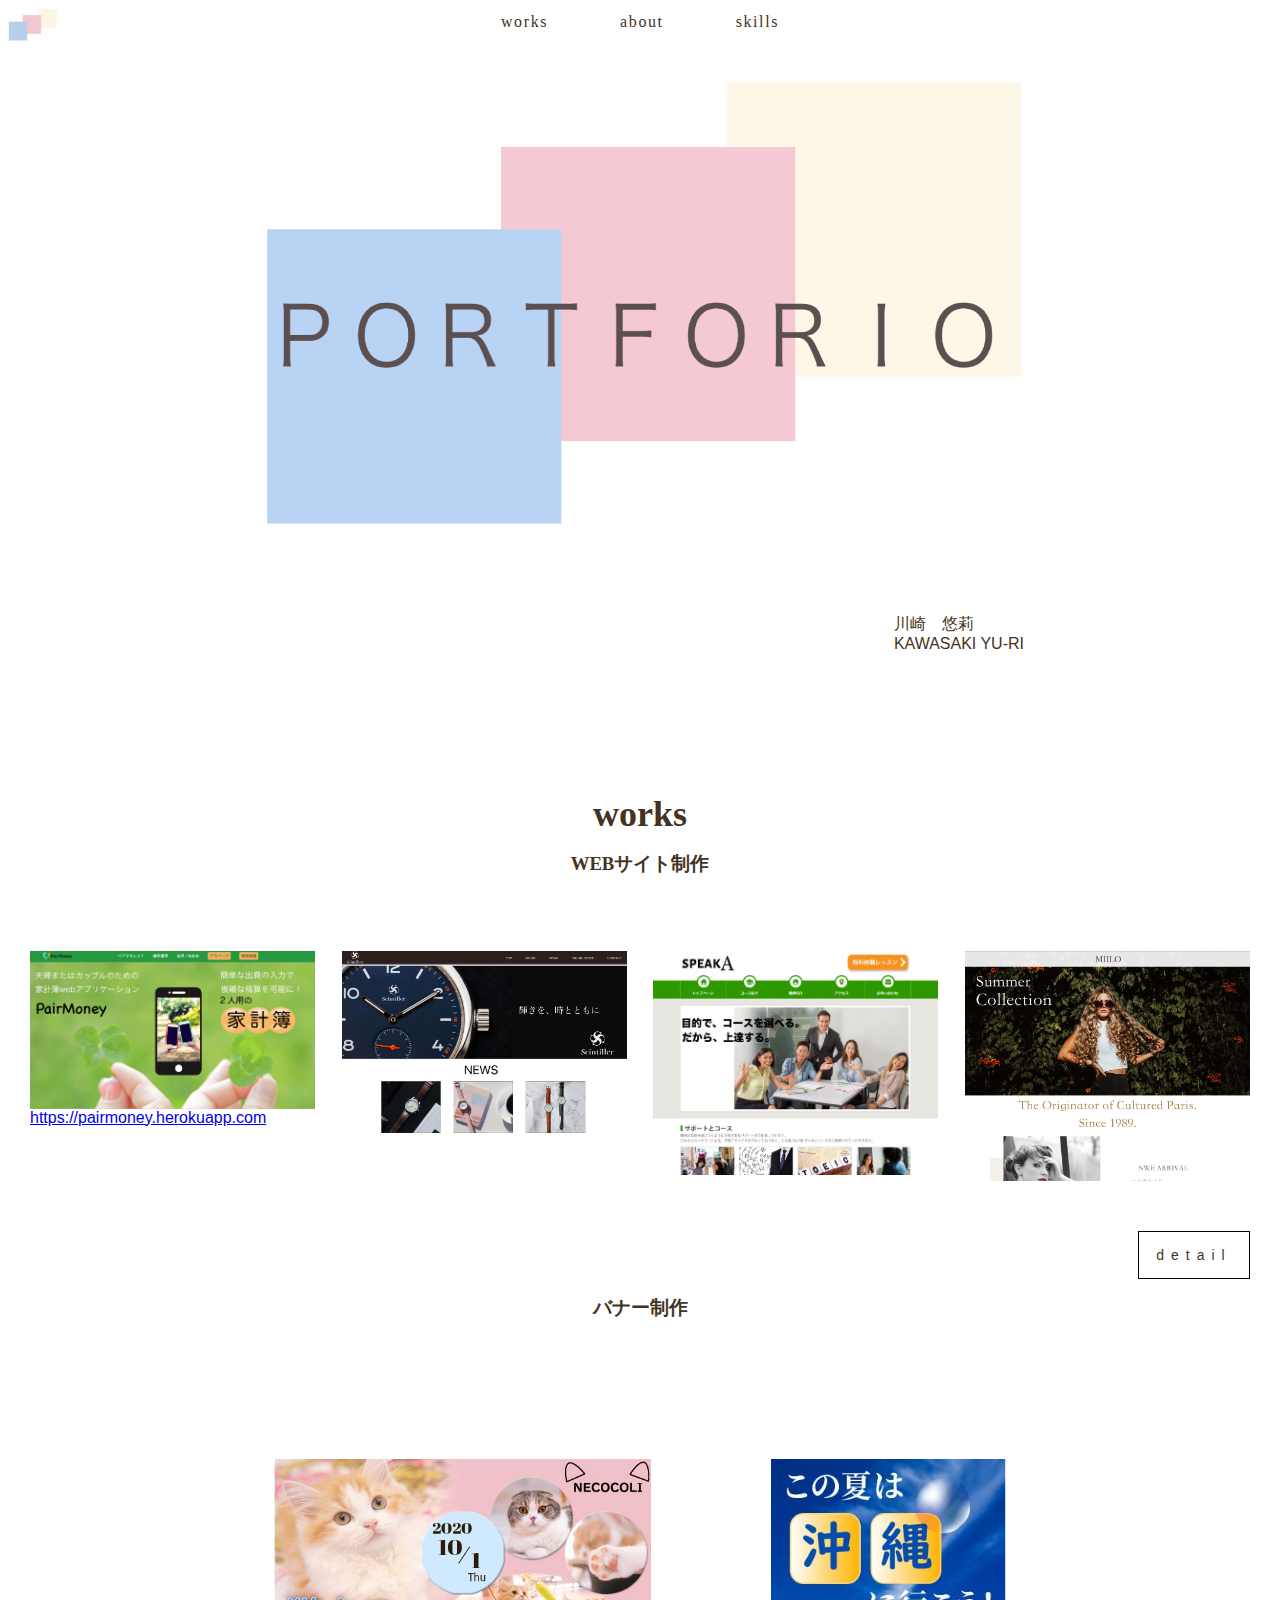
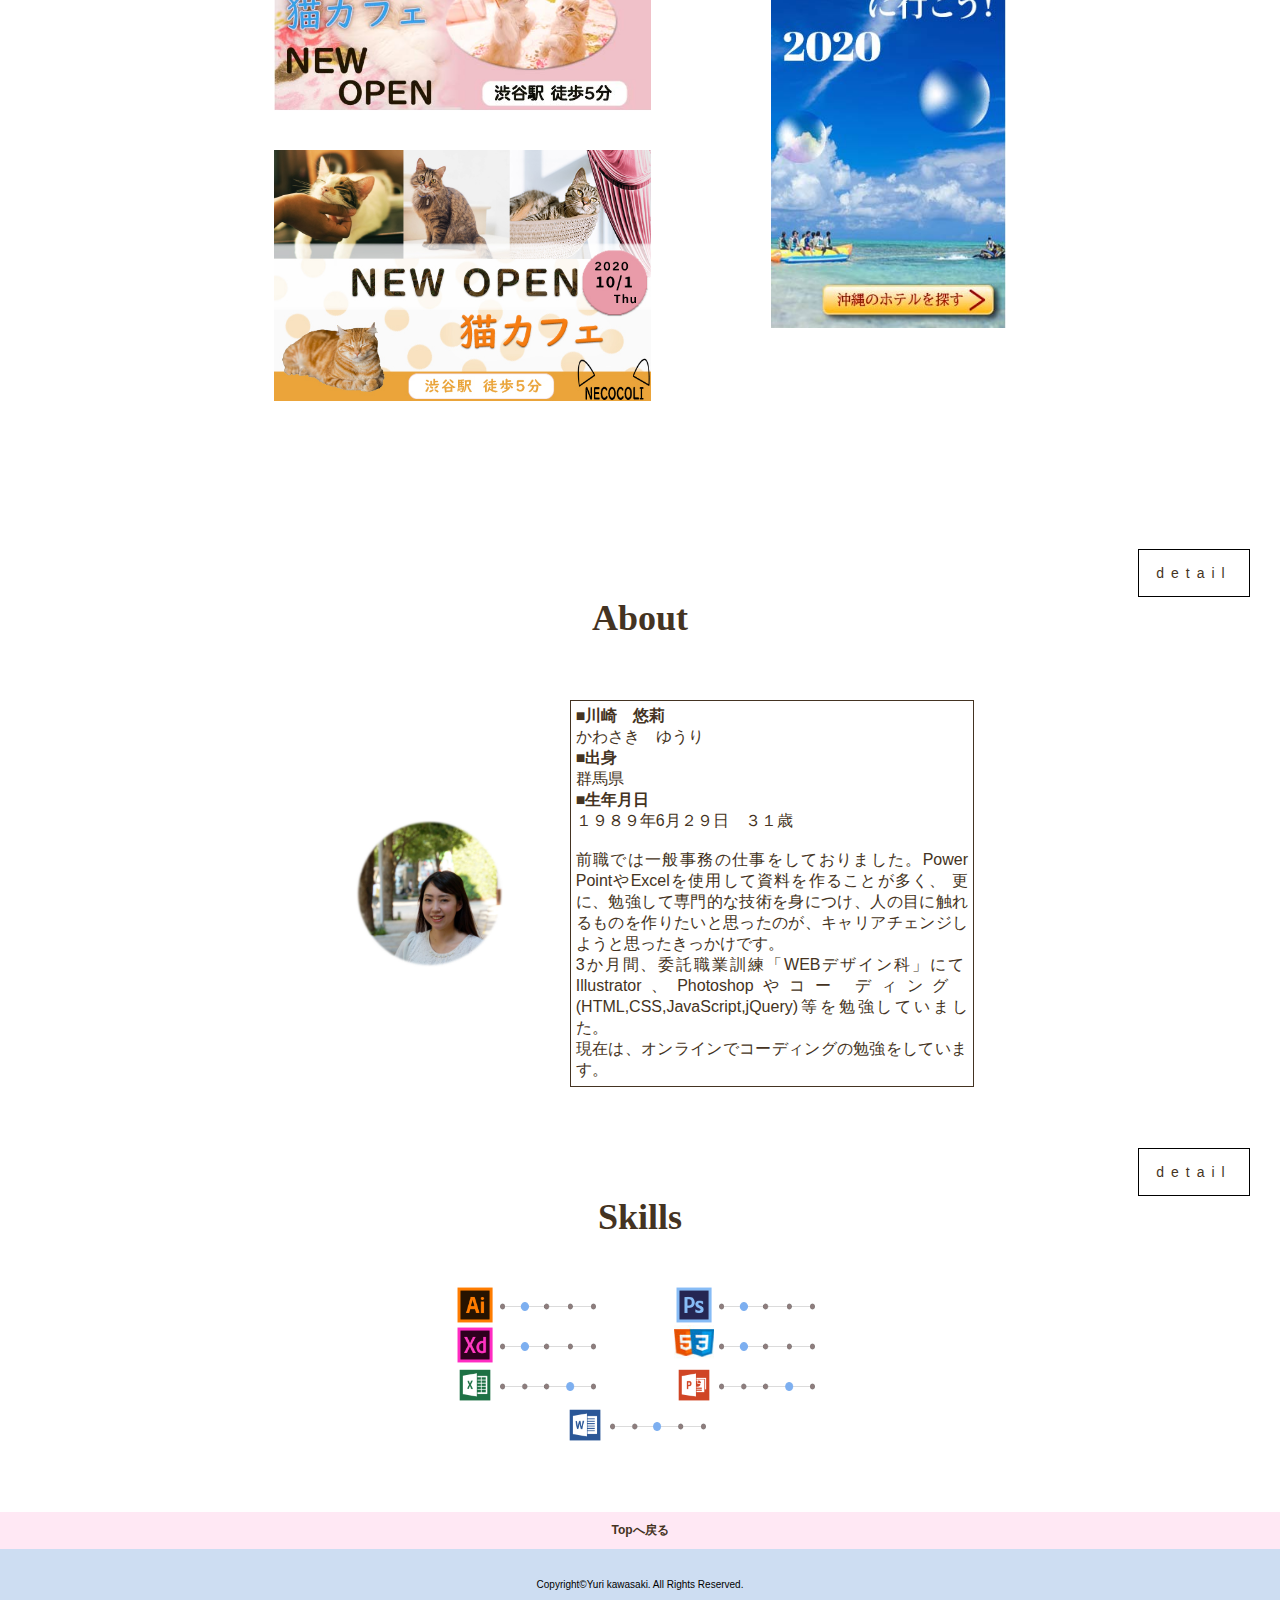
<file: index.html>
<!doctype html>
<html>
<head>
   <meta charset="utf-8">
    <title>Portfolio</title>


    <!--css-->
    <link href="css/ress.min.css" rel="stylesheet">
    <link href="css/style.css" rel="stylesheet">
    <link rel="icon" type="image/png" href="img/favicon.png">
    <script src="https://ajax.googleapis.com/ajax/libs/jquery/3.5.1/jquery.min.js"></script>
    <script src="style.js"></script>
    <meta name="viewport" content="width=device-width, initial-scale=1.0">
</head>

<body>
<!--トップページ　ここから-->
<a id="page-top" ></a>
<header id="header">
    <h1>
        <a href="index.html" ><img class="logo" src="img/top/logo.gif" alt="ホームボタン"></a>
    </h1>
    <nav>
        <ul class="main-nav">
            <li><a href="#works" class="main-nav-list">works</a></li>
            <li><a href="#about" class="main-nav-list">about</a></li>
            <li><a href="#skills" class="main-nav-list">skills</a></li>
        </ul>
     </nav>
</header>

<div class="top">
    <img src="img/toplogo.gif" alt="portfolio">
</div>
<div class="my-name">
    <p class="name">川崎　悠莉<br>kawasaki yu-ri</p>
</div>
    <!--トップページ　ここまで-->
    <!--worksここからバナー用-->
<main class="content">
    <div class="inner">
        <div class="section-heading">
            <a id="works"></a>
        </div>
        <div class="section-heading">
            <h2 class="heading-primary">works</h2>
        </div>
<!-- <h3>バナー制作</h3>-->
<!--Webサイトworksここから -->
        <div class="section-body works">
            <h3>WEBサイト制作</h3>
            <div class="works-list">

                <div class="works-item">
                    <a href="worksweb.html#web-pairmoney">
                    <img src="img/works/PairMoney.jpg" alt="家計簿サイト">
                    </a>
                    <a href="https://pairmoney.herokuapp.com">
                        https://pairmoney.herokuapp.com</a><br>
                </div>
                <div class="works-item">
                    <a href="worksweb.html#web-watches">
                        <img src="img/works/watches.jpg" alt="時計サイト">
                    </a>
                </div>
                <div class="works-item">
                    <a href="worksweb.html#web-englishschool">
                        <img src="img/works/englishschool-top.jpg" alt="英会話スクールサイト">
                    </a>
                </div>
                <div class="works-item">
                    <a href="worksweb.html#web-fashion">
                        <img src="img/works/fashintop.jpg" alt="ファッションサイト">
                    </a>
                </div>
            </div>
        </div>
        <div class="detail-button">
            <a href="worksweb.html" class="button">detail</a>
        </div>

        <!--worksここまで-->
        <a id="works-banner"></a>
        <h3>バナー制作</h3>
        <div class="banner-item">
            <div class="works-list-banner">
                <div class="works-item1-2">
                    <div class="works-item works-item1">
                        <a href="worksbanner.html#banner-cat1">
                            <img src="img/works/catbanner1.jpg" alt="ねこバナー１"></a>
                    </div>
                    <div class="works-item works-item2">
                        <a href="worksbanner.html#banner-cat2"><img src="img/works/catbanner2.jpg" alt="ねこバナー２"></a>
                    </div>
                </div>
                <div class="works-item3">
                    <div class="works-item works-item3">
                            <a href="worksbanner.html#banner-okinawa">
                                <img src="img/works/okinawabanner.jpg" alt="沖縄バナー縦">
                            </a>
                    </div>
                </div>
            </div>
        </div>
        <div class="detail-button">
            <a href="worksbanner.html" class="button">detail</a>
        </div>

        <!--aboutここから-->
        <div class="section-heading">
            <a id="about"></a>
            <h2 class="heading-primary">About</h2>
        </div>
        <div class="section-body about">
            <div class="about-item">
                <div class="about-image-wrapper">
                    <img class="about-image" src="img/profile/profile.jpg" alt="プロフィール写真">
                </div>
                <div class="about-body">
                    <div class="about-sentence">
                        <p><span>■川崎　悠莉</span><br>
                            かわさき　ゆうり<br>
                            <span>■出身</span><br>
                            群馬県<br>
                            <span>■生年月日</span><br>
                            １９８９年6月２９日　３１歳<br>
                            <span></span><br>
                            前職では一般事務の仕事をしておりました。Power PointやExcelを使用して資料を作ることが多く、
                            更に、勉強して専門的な技術を身につけ、人の目に触れるものを作りたいと思ったのが、キャリアチェンジしようと思ったきっかけです。<br>
                            3か月間、委託職業訓練「WEBデザイン科」にてIllustrator、Photoshopやコー ディング(HTML,CSS,JavaScript,jQuery)等を勉強していました。<br>
                            現在は、オンラインでコーディングの勉強をしています。
                        </p>
                    </div>
                </div>
            </div>
            <div class="detail-button">
                <a href="about.html" class="button">detail</a>
            </div>
        </div>
        <!--about　ここまで-->

        <!-- スキルここから -->
        <div class="section-heading">
            <a id="skills"></a>
            <h2 class="heading-primary">Skills</h2>
        </div>
        <div class="skills-content">
            <ol>
                <li>
                    <img class="skill-rate" src="img/skill/skill2.png" alt="イラストレータースキル">
                </li>
                <li>
                    <img class="skill-rate" src="img/skill/skill2.png" alt="フォトショップスキル">
                </li>
                <li>
                    <img class="skill-rate" src="img/skill/skill2.png" alt="XDスキル">
                </li>
                <li>
                    <img class="skill-rate" src="img/skill/skill2.png" alt="HTMLCSSスキル">
                </li>
                <li>
                    <img class="skill-rate" src="img/skill/skill4.png" alt="excelスキル">
                </li>
                <li>
                    <img class="skill-rate" src="img/skill/skill4.png" alt="powerpointスキル">
                </li>
                <li>
                    <img class="skill-rate" src="img/skill/skill3.png" alt="wordスキル">
                </li>
            </ol>
        </div>
        <!-- スキルここまで -->

    </div>
</main>
<footer>
    <a href="#page-top" class="page-top">Topへ戻る</a>
    <div class="inner">
        <p class="copyright">Copyright©Yuri kawasaki. All Rights Reserved.</p>
    </div>
</footer>
 </body>
   <!-- Global site tag (gtag.js) - Google Analytics -->
<script async src="https://www.googletagmanager.com/gtag/js?id=UA-176933932-1"></script>
<script>
  window.dataLayer = window.dataLayer || [];
  function gtag(){dataLayer.push(arguments);}
  gtag('js', new Date());

  gtag('config', 'UA-176933932-1');
</script>
</html>
</file>
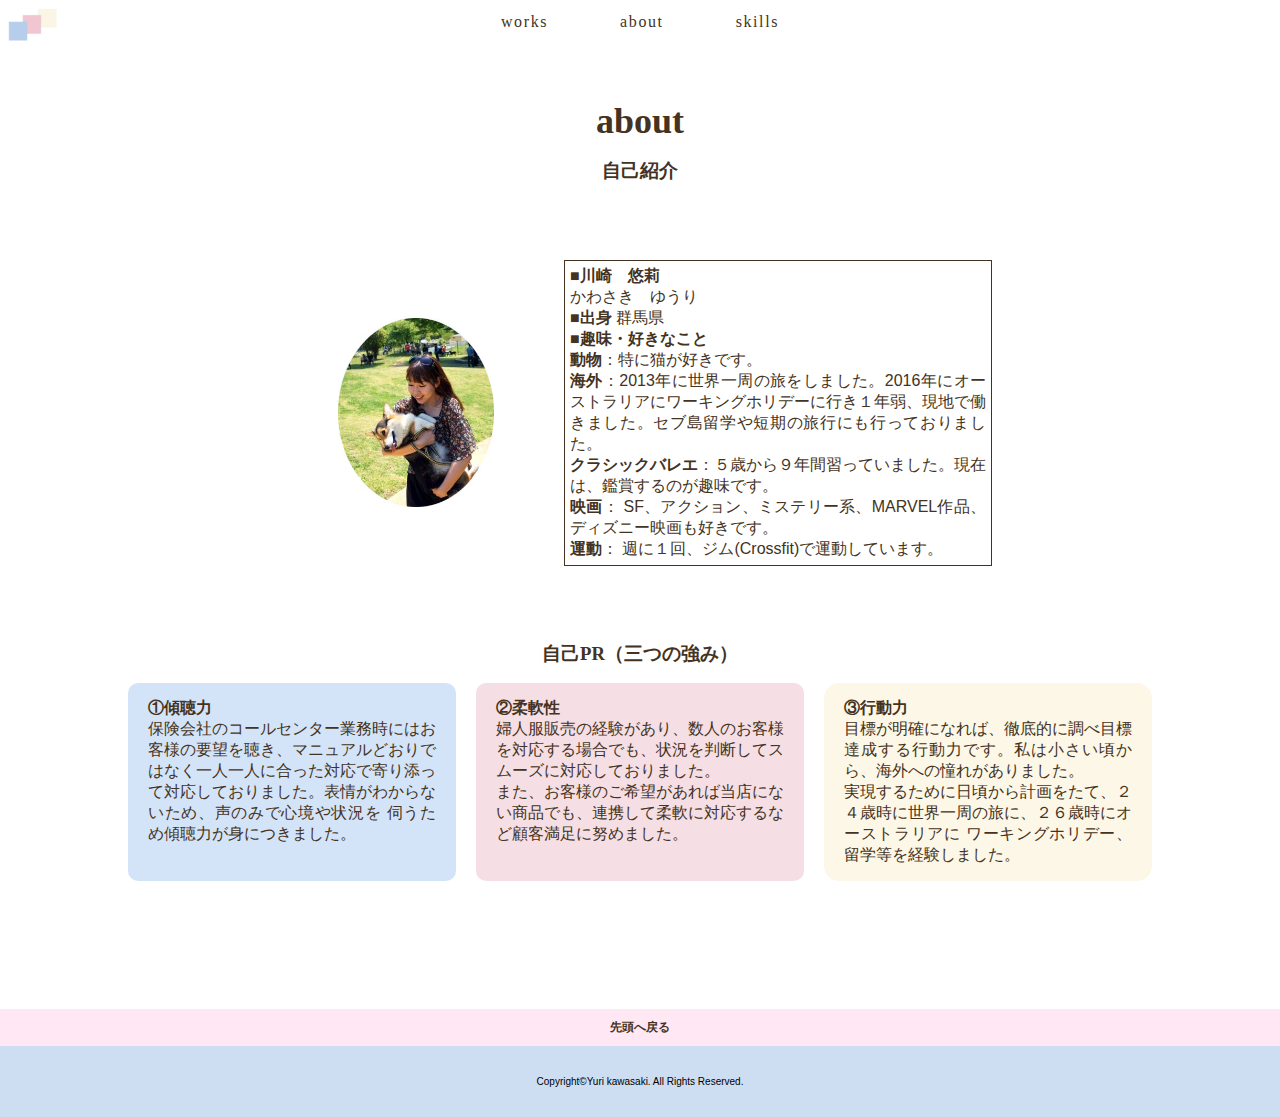
<file: about.html>
<!doctype html>
<html>
<head>
   <meta charset="utf-8">
    <title>Portfolio</title>


    <!--css-->
    <link href="css/ress.min.css" rel="stylesheet">
    <link href="css/style.css" rel="stylesheet">
    <link rel="icon" type="image/png" href="img/favicon.png">
    <script src="https://ajax.googleapis.com/ajax/libs/jquery/3.5.1/jquery.min.js"></script>
    <script src="style.js"></script>
    <meta name="viewport" content="width=device-width, initial-scale=1.0">
</head>

<body>
<!--トップページ　ここから-->
<a id="bannerpage-top" ></a>
<header id="header">

        <h1>
            <a href="index.html" ><img class="logo" src="img/top/logo.gif" alt="ホームボタン"></a>
        </h1>
        <nav>
            <ul class="main-nav">
                <li><a href="index.html#works" class="main-nav-list">works</a></li>
                <li><a href="about.html" class="main-nav-list">about</a></li>
                <li><a href="index.html#skills" class="main-nav-list">skills</a></li>
            </ul>
         </nav>

</header>
<!--トップページ　ここまで-->
<main class="content">
    <div class="section-heading">
        <h2 class="heading-primary">about</h2>
    </div>
    <h3>自己紹介</h3>
    <!-- 自己紹介 ここから-->
    <div class="section-body about">
        <div class="about-item">
            <div class="about-image-wrapper">
                <img class="about-image" src="img/profile/profile-dog.jpg" alt="プロフィール写真">
            </div>
            <div class="about-body">
                <div class="about-sentence">
                    <p>
                        <span>■川崎　悠莉</span><br>
                        かわさき　ゆうり<br>
                        <span>■出身</span>
                        群馬県<br>
                        <span>■趣味・好きなこと</span><br>
                        <span>動物</span>：特に猫が好きです。<br>
                        <span>海外</span>：2013年に世界一周の旅をしました。2016年にオーストラリアにワーキングホリデーに行き１年弱、現地で働きました。セブ島留学や短期の旅行にも行っておりました。<br>
                        <span>クラシックバレエ</span>：５歳から９年間習っていました。現在は、鑑賞するのが趣味です。<br>
                        <span>映画</span>：
                        SF、アクション、ミステリー系、MARVEL作品、ディズニー映画も好きです。<br>
                        <span>運動</span>：
                        週に１回、ジム(Crossfit)で運動しています。
                    </p>
                </div>
            </div>
        </div>
    </div>
    <!-- 自己紹介 ここまで-->
 

    <!-- about下ここから-->
    <h3>自己PR（三つの強み）</h3>

    <div class="pr">
        <div class="pr1">
            <p>
                <span>①傾聴力</span><br>
                保険会社のコールセンター業務時にはお客様の要望を聴き、マニュアルどおりではなく一人一人に合った対応で寄り添って対応しておりました。表情がわからないため、声のみで心境や状況を
                伺うため傾聴力が身につきました。
            </p>
        </div>
        <div class="pr2">
            <p>
                <span>②柔軟性</span><br>
                婦人服販売の経験があり、数人のお客様を対応する場合でも、状況を判断してスムーズに対応しておりました。<br>
                また、お客様のご希望があれば当店にない商品でも、連携して柔軟に対応するなど顧客満足に努めました。
            </p>
        </div>
        <div class="pr3">
            <p>
                <span>③行動力</span><br>
                目標が明確になれば、徹底的に調べ目標達成する行動力です。私は小さい頃から、海外への憧れがありました。<br>実現するために日頃から計画をたて、２４歳時に世界一周の旅に、２６歳時にオーストラリアに
                ワーキングホリデー、留学等を経験しました。
            </p>
        </div>
    </div>
    <!-- about下ここまで-->

</main>

<!-- フッターここから -->
<footer>
    <a href="#bannerpage-top" class="page-top">先頭へ戻る</a>
    <div class="inner">
        <p class="copyright">Copyright©Yuri kawasaki. All Rights Reserved.</p>
    </div>
</footer>
</body><!-- Global site tag (gtag.js) - Google Analytics -->
<script async src="https://www.googletagmanager.com/gtag/js?id=UA-176933932-1"></script>
<script>
  window.dataLayer = window.dataLayer || [];
  function gtag(){dataLayer.push(arguments);}
  gtag('js', new Date());

  gtag('config', 'UA-176933932-1');
</script>
</html>
</file>
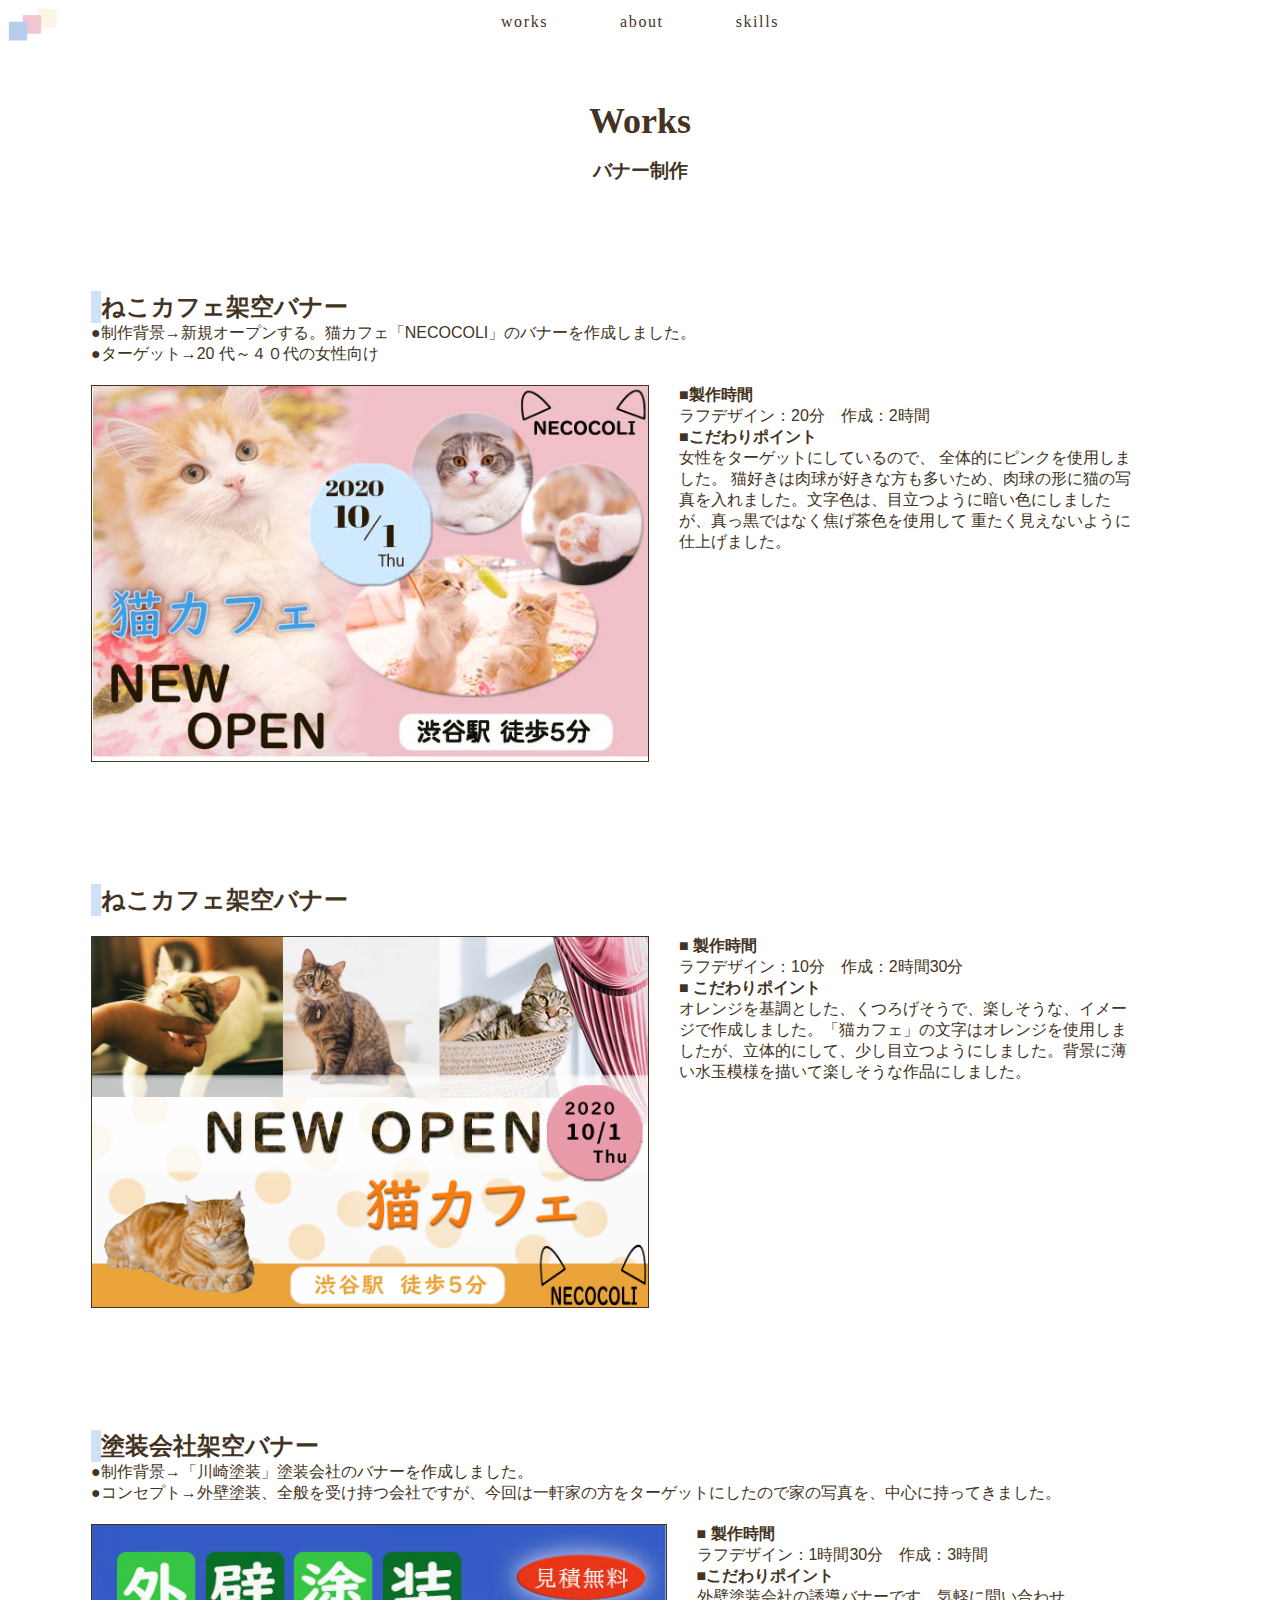
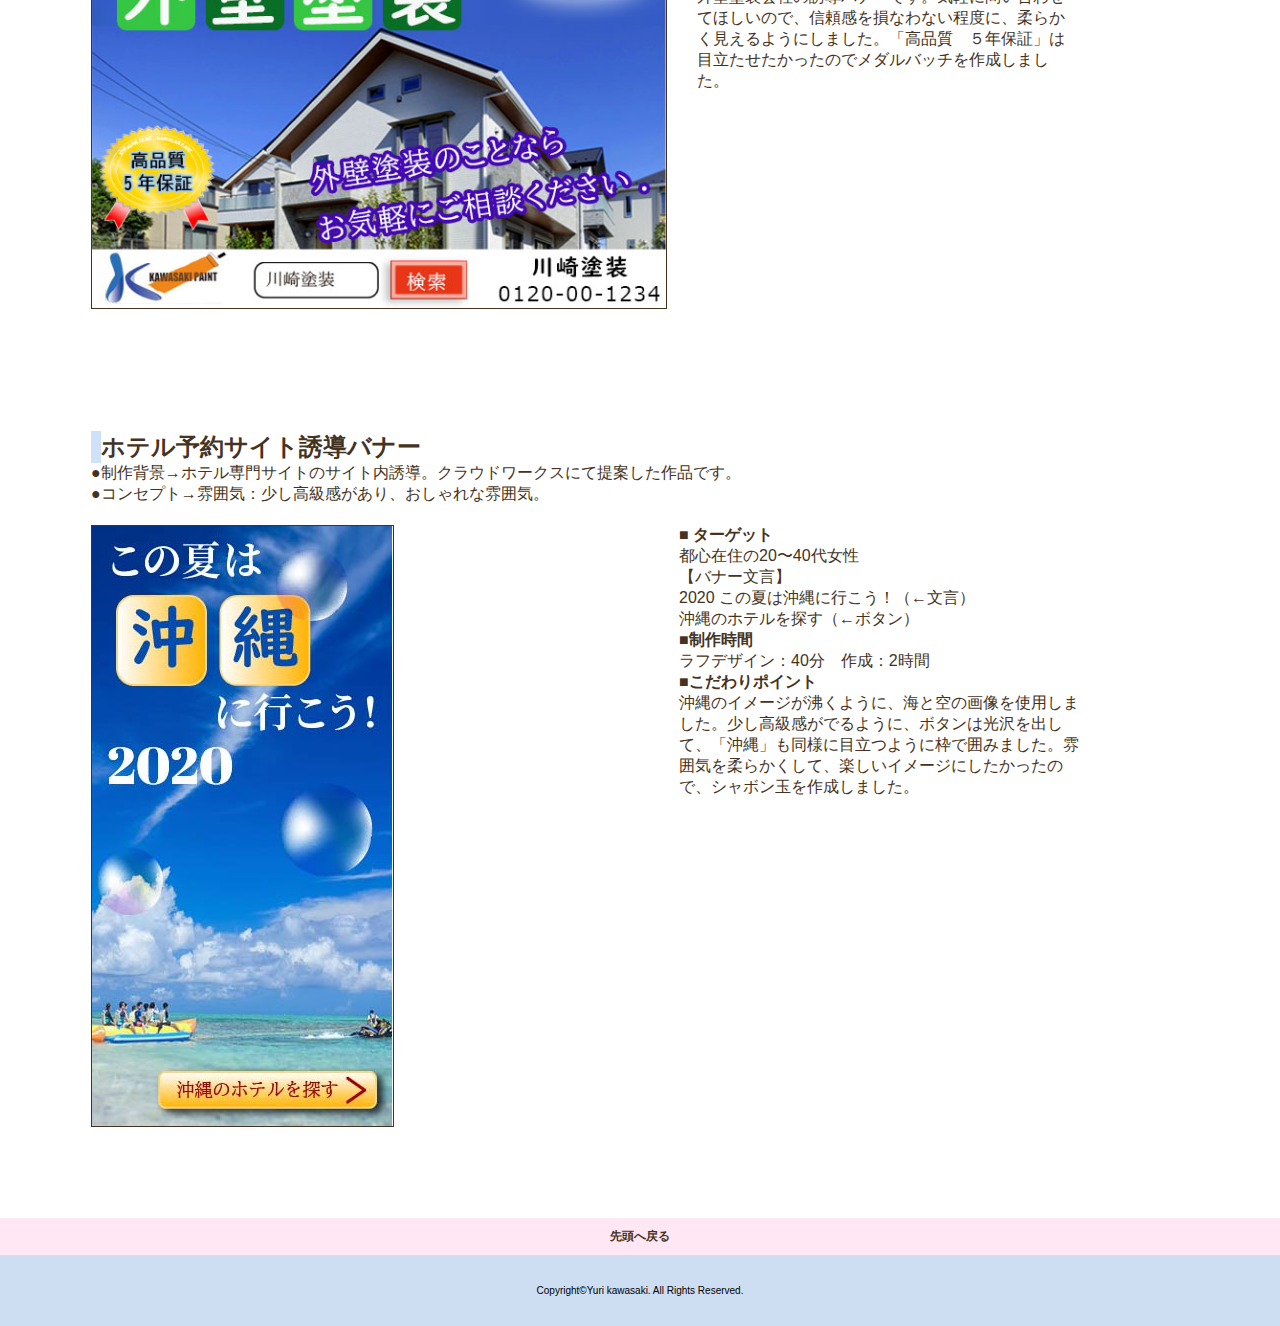
<file: worksbanner.html>
<!doctype html>
<html>
<head>
   <meta charset="utf-8">
    <title>Portfolio</title>


    <!--css-->
    <link href="css/ress.min.css" rel="stylesheet">
    <link href="css/style.css" rel="stylesheet">
    <link rel="icon" type="image/png" href="img/favicon.png">
    <script src="https://ajax.googleapis.com/ajax/libs/jquery/3.5.1/jquery.min.js"></script>
    <script src="style.js"></script>
    <meta name="viewport" content="width=device-width, initial-scale=1.0">
</head>

<body>
<!--トップページ　ここから-->
<a id="bannerpage-top" ></a>
<header id="header">
    <h1>
        <a href="index.html" ><img class="logo" src="img/top/logo.gif" alt="ホームボタン"></a>
    </h1>
    <nav>
        <ul class="main-nav">
            <li><a href="index.html#works-bunner" class="main-nav-list">works</a></li>
            <li><a href="about.html" class="main-nav-list">about</a></li>
            <li><a href="index.html#skills" class="main-nav-list">skills</a></li>
        </ul>
     </nav>
</header>
<!--トップページ　ここまで-->

<main class="content">
    <div class="section-heading">
        <h2 class="heading-primary">Works</h2>
    </div>
    <h3>バナー制作</h3>
    <!-- 猫カフェ１ ここから-->
    <a id="banner-cat1"></a>
    <div class="works-page">
        <div class="works-page-content">
            <h4>ねこカフェ架空バナー</h4>
            <p>
                ●制作背景→新規オープンする。猫カフェ「NECOCOLI」のバナーを作成しました。<br>
                ●ターゲット→20 代～４０代の女性向け
            </p>
            <div class="works-sentence">
                <div class="works-image">
                    <img src="img/works/catbanner1.jpg" alt="ねこバナー１">
                </div>
                <div class="sentence">
                    <p>
                        <span>■製作時間</span><br>
                        ラフデザイン：20分　作成：2時間<br>
                        <span>■こだわりポイント</span><br>
                        女性をターゲットにしているので、
                         全体的にピンクを使用しました。
                        猫好きは肉球が好きな方も多いため、肉球の形に猫の写真を入れました。文字色は、目立つように暗い色にしましたが、真っ黒ではなく焦げ茶色を使用して
                        重たく見えないように仕上げました。
                    </p>
                </div>
            </div>
        </div>
        <!-- 猫カフェ１ ここまで-->

        <!-- 猫カフェ２ ここから-->
        <a id="banner-cat2"></a>
        <div class="works-page-content">
            <h4> ねこカフェ架空バナー</h4>
            <div class="works-sentence">
                <div class="works-image">
                    <img src="img/works/catbanner2.jpg" alt="ねこバナー2">
                </div>
                    <div class="sentence">
                        <p>
                            <span>■ 製作時間</span><br>
                            ラフデザイン：10分　作成：2時間30分<br>
                            <span>■ こだわりポイント</span><br>
                            オレンジを基調とした、くつろげそうで、楽しそうな、イメージで作成しました。「猫カフェ」の文字はオレンジを使用しましたが、立体的にして、少し目立つようにしました。背景に薄い水玉模様を描いて楽しそうな作品にしました。
                        </p>
                   </div>
            </div>
        </div>
        <!-- 猫カフェ２ ここまで-->

        <!-- 塗装会社バナー ここから-->
        <div class="works-page-content">
            <h4>塗装会社架空バナー</h4>
            <p>
                ●制作背景→「川崎塗装」塗装会社のバナーを作成しました。<br>
                ●コンセプト→外壁塗装、全般を受け持つ会社ですが、今回は一軒家の方をターゲットにしたので家の写真を、中心に持ってきました。
            </p>
            <div class="sentence">
                <div class="works-sentence">
                   <div class="works-image">
                       <img src="img/works/kawasakipaint.jpg" alt="川崎塗装バナー">
                   </div>
                    <p>
                        <span>■ 製作時間</span><br>
                        ラフデザイン：1時間30分　作成：3時間<br>
                        <span>■こだわりポイント</span><br>
                       外壁塗装会社の誘導バナーです。気軽に問い合わせてほしいので、信頼感を損なわない程度に、柔らかく見えるようにしました。「高品質　５年保証」は目立たせたかったのでメダルバッチを作成しました。
                   </P>
                 </div>
            </div>
        </div>
        <!-- 塗装会社バナー ここまで-->

        <!-- ホテル予約サイトバナーここから -->
        <a id="banner-okinawa"></a>
        <div class="works-page-content">
            <h4>ホテル予約サイト誘導バナー</h4>
            <p>
                ●制作背景→ホテル専門サイトのサイト内誘導。クラウドワークスにて提案した作品です。<br>
                ●コンセプト→雰囲気：少し高級感があり、おしゃれな雰囲気。
            </p>
            <div class="sentence">
                <div class="works-sentence">
                    <div class="works-image">
                       <img src="img/works/okinawabanner.jpg" alt="沖縄バナー">
                    </div>
                    <p>
                        <span>■ ターゲット</span><br>
                        都心在住の20〜40代女性<br>
                       【バナー文言】<br>
                        2020 この夏は沖縄に行こう！（←文言）<br>
                        沖縄のホテルを探す（←ボタン）<br>
                        <span>■制作時間</span><br>
                        ラフデザイン：40分　作成：2時間<br>
                        <span>■こだわりポイント</span><br>
                        沖縄のイメージが沸くように、海と空の画像を使用しました。少し高級感がでるように、ボタンは光沢を出して、「沖縄」も同様に目立つように枠で囲みました。雰囲気を柔らかくして、楽しいイメージにしたかったので、シャボン玉を作成しました。
                    </p>
                </div>
            </div>
        </div>
    </div>
    <!-- ホテル予約サイトバナーここまで -->

</main>
<!-- フッターここから -->
<footer>
    <a href="#bannerpage-top" class="page-top">先頭へ戻る</a>
    <div class="inner">
        <p class="copyright">Copyright©Yuri kawasaki. All Rights Reserved.</p>
    </div>
</footer>
</body>
<!-- Global site tag (gtag.js) - Google Analytics -->
<script async src="https://www.googletagmanager.com/gtag/js?id=UA-176933932-1"></script>
<script>
  window.dataLayer = window.dataLayer || [];
  function gtag(){dataLayer.push(arguments);}
  gtag('js', new Date());

  gtag('config', 'UA-176933932-1');
</script>
</html>
</file>
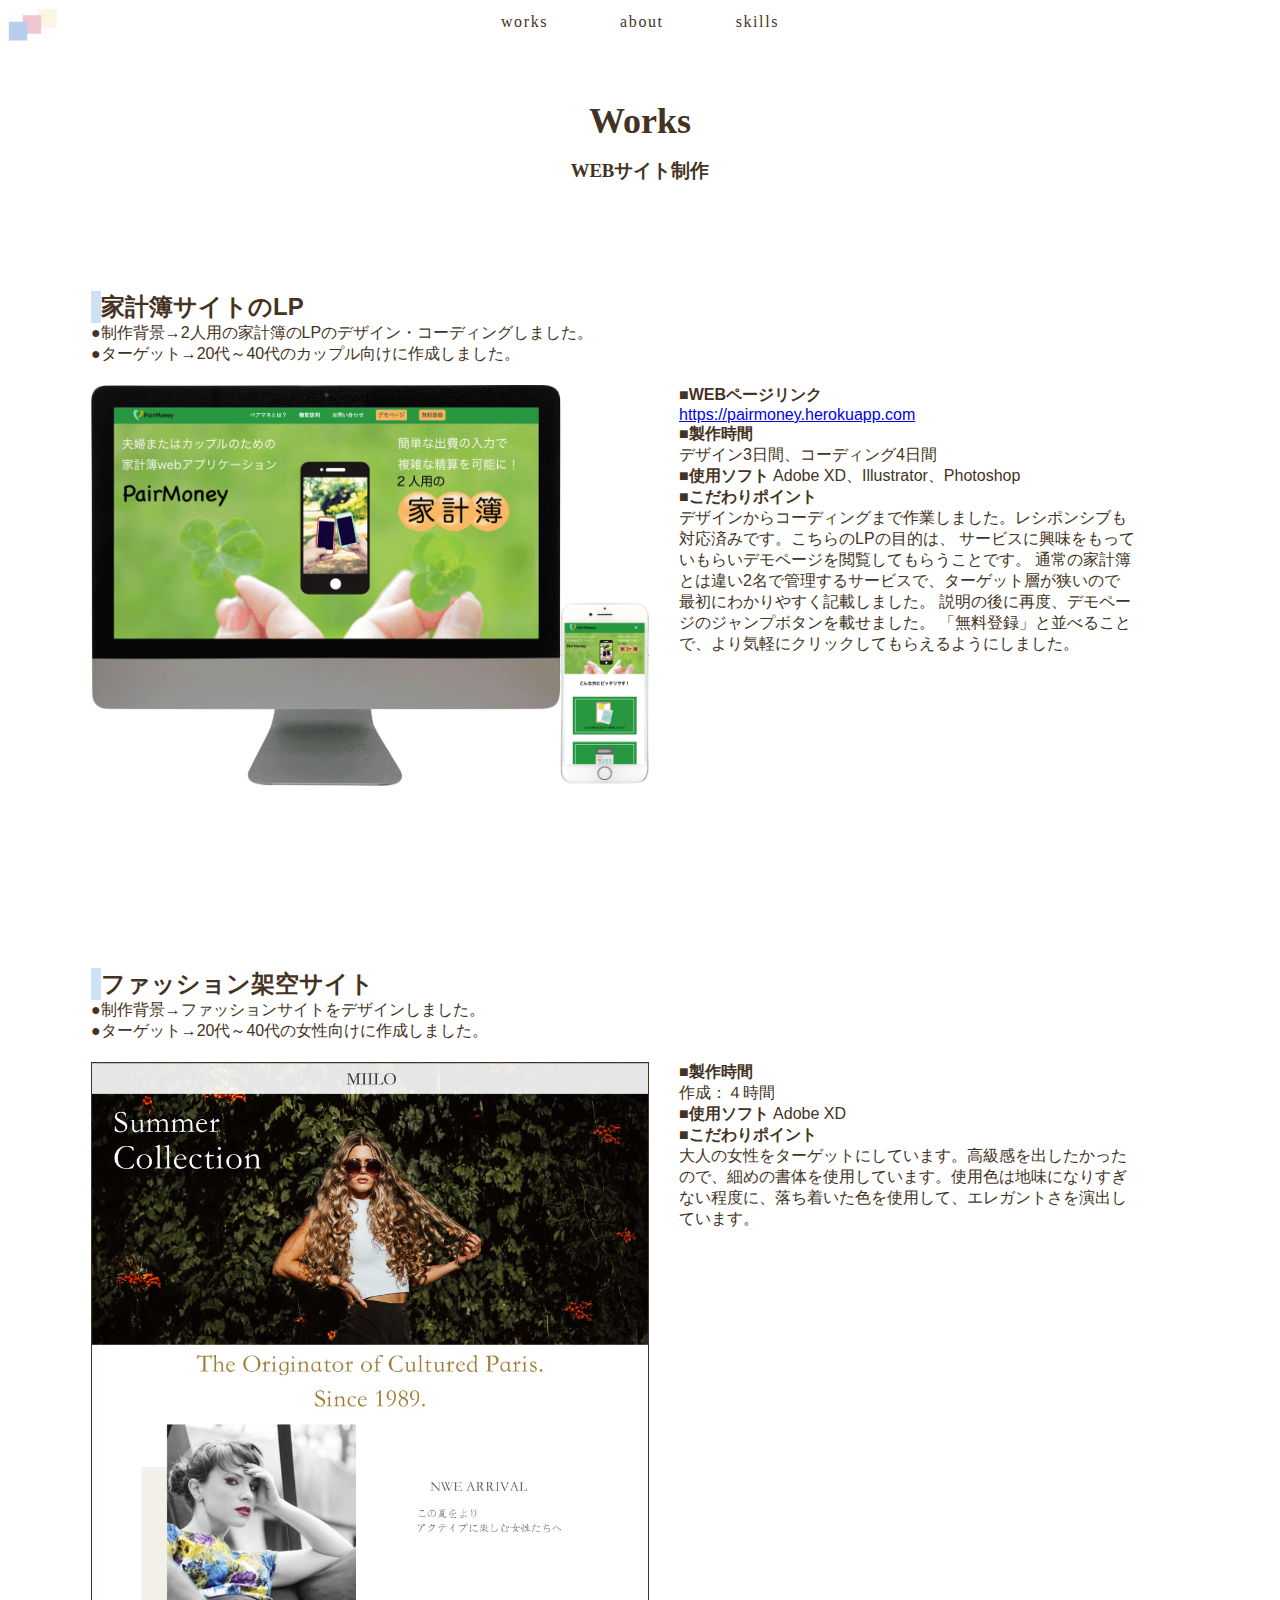
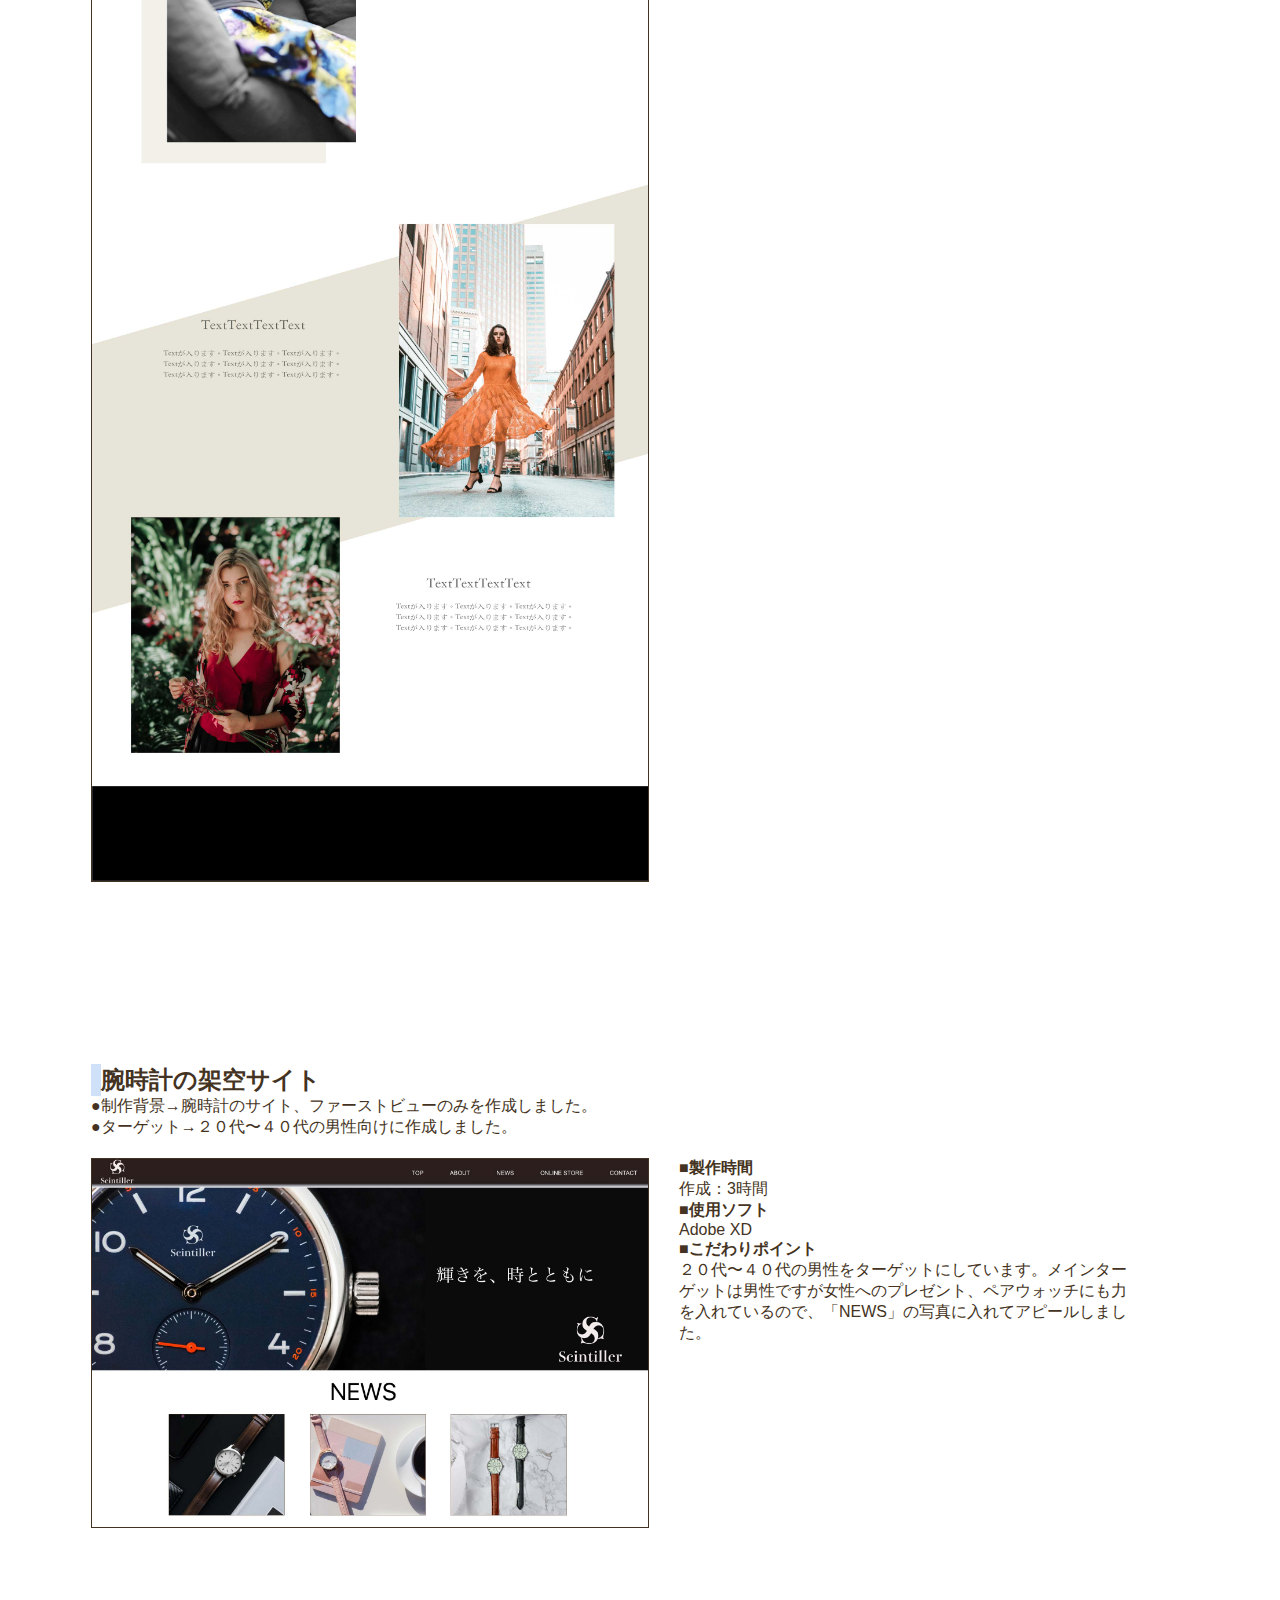
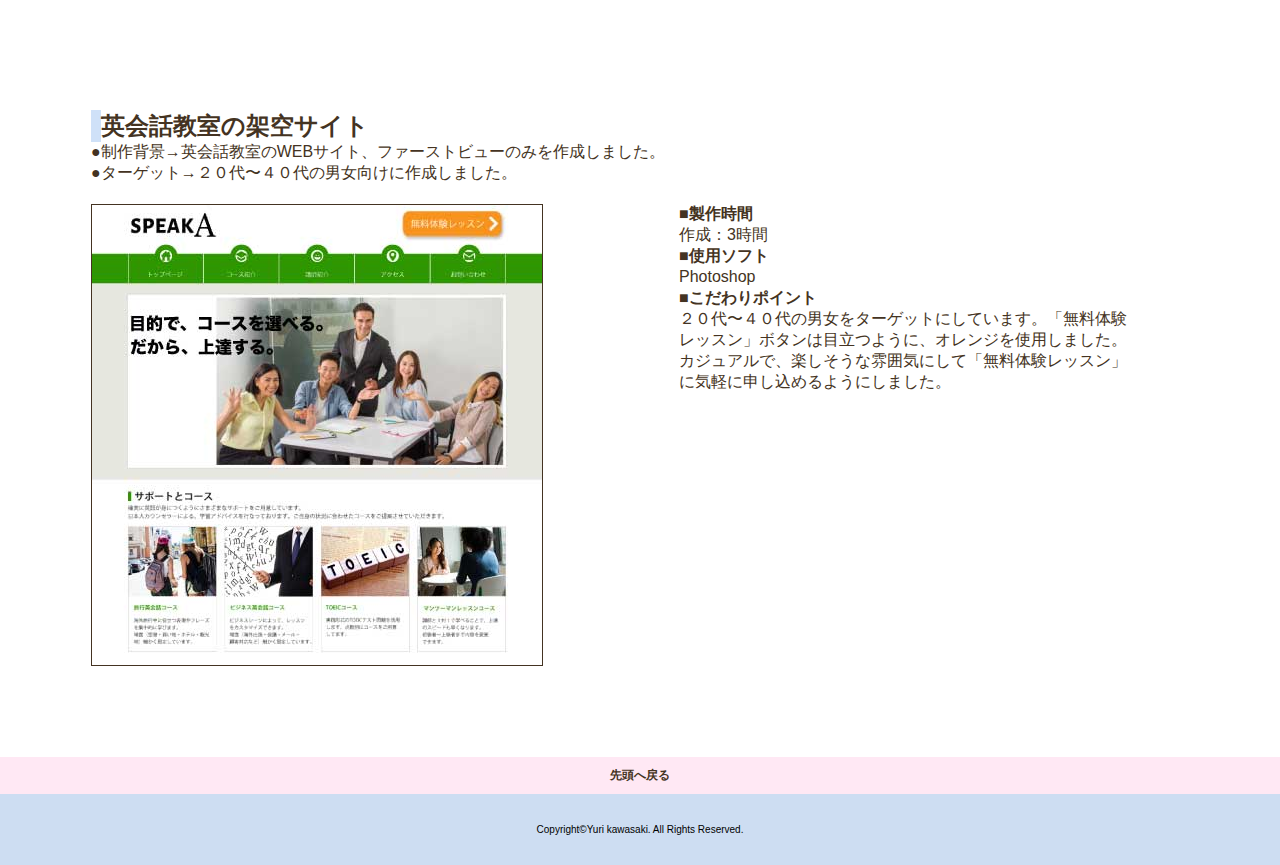
<file: worksweb.html>
<!doctype html>
<html>
<head>
   <meta charset="utf-8">
    <title>Portfolio</title>
    <!--css-->
    <link href="css/ress.min.css" rel="stylesheet">
    <link href="css/style.css" rel="stylesheet">
    <link rel="icon" type="image/png" href="img/favicon.png">
    <script src="https://ajax.googleapis.com/ajax/libs/jquery/3.5.1/jquery.min.js"></script>
    <script src="style.js"></script>
    <meta name="viewport" content="width=device-width, initial-scale=1.0">
</head>

<body>
<!--トップページ　ここから-->
<a id="bannerpage-top" ></a>
<header id="header">
    <h1>
        <a href="index.html" ><img class="logo" src="img/top/logo.gif" alt="ホームボタン"></a>
    </h1>
    <nav>
        <ul class="main-nav">
            <li><a href="index.html#works" class="main-nav-list">works</a></li>
            <li><a href="about.html" class="main-nav-list">about</a></li>
            <li><a href="index.html#skills" class="main-nav-list">skills</a></li>
        </ul>
     </nav>
</header>
<!--トップページ　ここまで-->

<main class="content">
    <div class="section-heading">
        <h2 class="heading-primary">Works</h2>
    </div>
    <h3>WEBサイト制作</h3>

    <!-- pairmoney ここから-->
    <a id="web-pairmoney"></a>
         <div class="works-page">
             <div class="works-page-content">
            <h4>家計簿サイトのLP</h4>
                <p>
                    ●制作背景→2人用の家計簿のLPのデザイン・コーディングしました。<br> 
                    ●ターゲット→20代～40代のカップル向けに作成しました。
                </p>
                <div class="works-sentence">
                    <div class="works-image pairmoney-img">
                        <img src="img/works/pairmoney.png" alt="pairmoneyトップページ">
                    </div>
                    <div class="sentence">
                        <p>
                            <span>■WEBページリンク</span><br>
                            <a href="https://pairmoney.herokuapp.com">
                                https://pairmoney.herokuapp.com</a><br>
                            
                            <span>■製作時間</span><br>
                            デザイン3日間、コーディング4日間<br>
                            <span>■使用ソフト</span>
                            Adobe XD、Illustrator、Photoshop<br>
                            <span>■こだわりポイント</span><br>
                            デザインからコーディングまで作業しました。レシポンシブも対応済みです。こちらのLPの目的は、
                            サービスに興味をもっていもらいデモページを閲覧してもらうことです。
                            通常の家計簿とは違い2名で管理するサービスで、ターゲット層が狭いので最初にわかりやすく記載しました。
                             説明の後に再度、デモページのジャンプボタンを載せました。
                            「無料登録」と並べることで、より気軽にクリックしてもらえるようにしました。
                        </p>    
                    </div>
                </div>
        </div>
    </div>





    <!-- pairmoney ここまで-->
    <!-- ファッションサイト ここから-->
    <div class="works-page">
        <div class="works-page-content">
            <a id="web-fashion"></a>
            <h4>ファッション架空サイト</h4>
                <p>
                    ●制作背景→ファッションサイトをデザインしました。<br>
                    ●ターゲット→20代～40代の女性向けに作成しました。
                </p>
                <div class="works-sentence">
                    <div class="works-image">
                        <img src="img/works/fashion.jpg" alt="ファッションサイト">
                    </div>
                    <div class="sentence">
                        <p>
                            <span>■製作時間</span><br>
                            作成：４時間<br>
                            <span>■使用ソフト</span>
                            Adobe XD<br>
                            <span>■こだわりポイント</span><br>
                            大人の女性をターゲットにしています。高級感を出したかったので、細めの書体を使用しています。使用色は地味になりすぎない程度に、落ち着いた色を使用して、エレガントさを演出しています。
                        </p>
                    </div>
                </div>
        </div>
    </div>
    <!-- フォッションサイトここまで-->

    <!-- 時計サイト ここから-->
    <a id="web-watches"></a>
    <div class="works-page">
        <div class="works-page-content">
            <h4>腕時計の架空サイト</h4>
            <p>
                ●制作背景→腕時計のサイト、ファーストビューのみを作成しました。<br>
                ●ターゲット→２０代〜４０代の男性向けに作成しました。
            </p>
            <div class="works-sentence">
                <div class="works-image">
                    <img src="img/works/watches.jpg" alt="英会話教室サイト">
                </div>
                <div class="sentence">
                    <p>
                        <span>■製作時間</span><br>
                        作成：3時間<br>
                        <span>■使用ソフト</span><br>
                        Adobe XD<br>
                        <span>■こだわりポイント</span><br>
                        ２０代〜４０代の男性をターゲットにしています。メインターゲットは男性ですが女性へのプレゼント、ペアウォッチにも力を入れているので、「NEWS」の写真に入れてアピールしました。
                        <br>
                    </p>
                </div>
            </div>
        </div>
    </div>
    <!-- 時計サイト ここまで-->
    <!-- 英会話教室 ここから-->
    <a id="web-englishschool"></a>
    <div class="works-page">
        <div class="works-page-content">
            <h4>英会話教室の架空サイト</h4>
            <p>
                ●制作背景→英会話教室のWEBサイト、ファーストビューのみを作成しました。<br>
                ●ターゲット→２０代〜４０代の男女向けに作成しました。
            </p>
            <div class="works-sentence">
                <div class="works-image">
                    <img src="img/works/englishschool.jpg" alt="英会話教室サイト">
                </div>
                <div class="sentence">
                        <p>
                            <span>■製作時間</span><br>
                        作成：3時間<br>
                        <span>■使用ソフト</span><br>
                        Photoshop　<br>
                        <span>■こだわりポイント</span><br>
                        ２０代〜４０代の男女をターゲットにしています。「無料体験レッスン」ボタンは目立つように、オレンジを使用しました。カジュアルで、楽しそうな雰囲気にして「無料体験レッスン」に気軽に申し込めるようにしました。<br>
                    </p>
                </div>
            </div>
        </div>
    </div>
    <!-- 英会話教室 ここまで-->

</main>

<!-- フッターここから -->
<footer>
    <a href="#bannerpage-top" class="page-top">先頭へ戻る</a>
    <div class="inner">
        <p class="copyright">Copyright©Yuri kawasaki. All Rights Reserved.</p>
    </div>
</footer>
</body>
   <!-- Global site tag (gtag.js) - Google Analytics -->
<script async src="https://www.googletagmanager.com/gtag/js?id=UA-176933932-1"></script>
<script>
  window.dataLayer = window.dataLayer || [];
  function gtag(){dataLayer.push(arguments);}
  gtag('js', new Date());

  gtag('config', 'UA-176933932-1');
</script>
</html>
</file>
<file: css/style.css>
@charset ="utf-8";

/*共通部分*/
html{
    font-size: 100%;
}

body{
    font-family:  "Hiragino Kaku Gothic ProN","Hiragino Kaku Gothic Pro", "游ゴシック","YuGothic","ＭＳ ゴシック",sans-serif;
    color: #432;
}
img{
    max-width: 100%;
    height: auto;
    vertical-align: middle;
    border-style: none;
}
h3{
    font-family: serif;
    text-align: center;
    color: #432;
    margin: 1rem;
}
h4{
    font-size: 1.5rem;
    border-left: 10px solid #CFE1F8;
}

.content{
    margin-top: 100px;
}
.heading-primary{
   font-family: serif;
    font-size: 36px;
    color: #432;
}
.section-heading{
margin-bottom: 10px;
text-align: center;
}

/*ヘッダー*/
#header{
    background-color: #fff;
    position: fixed;
    top:0;
    left:0;
    width: 100%;
    height: 50px;
    padding: 5px;
}
#header h1{
    display: flex;
    justify-content: center;
    position: absolute;
    top: 0;
    left: 0;
}
.logo{
    width: 50px;
    margin: 0.5rem;
    display: block;
}
.top{
    padding: 0 20%;
}
.main-nav{
    font-family: serif;
    display: flex;
    list-style: none;
    justify-content: center;
    margin-top: 0.5rem;
}
a.main-nav-list{
    text-decoration: none;
    color: #432;
    margin:0 36px;
    letter-spacing: 0.1em;
}
.main-nav a:hover{
    color: #f39ac7;
}
.name{
    text-transform: uppercase;
    justify-content: center;
}
.my-name{
    display: flex;
    justify-content: flex-end;
    margin: 0 20%;
}

/*worksここから-------------*/
.works-list{
  display: grid;
  gap: 26px;
  grid-template-columns: repeat(auto-fit, minmax(240px,1fr));
  margin-top: 6%;
  margin-bottom: 50px;
}

/*worksバナー-------------*/
.works-list-banner{
   display: grid;
    gap: 26px;
    grid-template-columns: 2fr 1fr;

    grid-template-rows: 1fr ;
    padding:10% 20% 10% 20%;
}
.works-item1-2{
    padding-right: 20%;
}
.works-item1{
   grid-row:1/2;
   grid-column: 1/2;
   margin-bottom: 10%;
}
.works-item2{
   grid-row:2/3;
   grid-column: 1/2;
}
.works-item3{
   grid-row:1/3;
   grid-column: 2/3;
}
.detail-button{
    text-align: right;
    width: 100%;
    display: flex;
    justify-content: flex-end;
}
.button{
    text-decoration: none;
    color: #432;
    display: flex;
    justify-content: center;
    align-items: center;
    width: 7rem;
    height: 3rem;
    font-size: 14px;
    font-weight: 400;
    letter-spacing: 0.5em;
    border: 1px solid #000;
}
.detail-button a:hover{
    color: #f39ac7;
    border: 1px solid #f39ac7;
}

/*フッダー--------------------*/
footer{
   background-color: #cdddf2;
}
.inner{
    max-width: 1320px;
    margin: 0 auto;
    padding: 30px;
}
.copyright{
    font-size: 10px;
    text-align: center;
    color: #000;
}
.page-top{
    font-size:12px;
    padding: 10px;
    display: block;
    cursor: pointer;
    text-align: center;
    background-color: #ffe8f4;
    text-decoration: none;
    color: #432;
    font-weight: bold;
}

/*about---------------------*/
.about-item{
    display: flex;
    align-items: center;
    justify-content: center;
    padding: 0 2rem;
    max-width: 1080px;
    margin: 5% 20%;
}
.about-image-wrapper{
    width: auto;
    margin:10%;
    margin-left: 50px;
}
.about-image{
    align-items: center;
}
.about-sentence{
    padding: 5px;
    display: block;
    height: auto;
    border:solid 1px;
    border-color: #432;
    max-width: 550px;
    justify-content: center;
    align-items: center;
}
.about-sentence p{
    text-align: justify;
}

/*スキルここから*/
.skills-content{
    padding: 0 20%;
}
.skills-content ol{
    display: flex;
    flex-wrap: wrap;
    justify-content: space-around;
    margin: 0;
    padding: 5% 20%;
    font-size: 90%;
    list-style: none;
}
.skills-content ol li{
    padding-left: 35px;
    line-height: 2.5rem;
    background:  left top no-repeat;
    background-size: 40px auto;
    align-items: center;
}
.skill-rate{
    width: 6rem;
    margin: 10px;
}
.skills-content ol li:nth-child(1){
    background-image: url(../img/skill/icon/illustrator.png);
}
.skills-content ol li:nth-child(2){
    background-image: url(../img/skill/icon/photoshop.png);
}
.skills-content ol li:nth-child(3){
    background-image: url(../img/skill/icon/adobexd.png);
}
.skills-content ol li:nth-child(4){
    background-image: url(../img/skill/icon/html.jpg);
}
.skills-content ol li:nth-child(5){
    background-image: url(../img/skill/icon/excel.png);
}
.skills-content ol li:nth-child(6){
    background-image: url(../img/skill/icon/powerpoint.png);
}
.skills-content ol li:nth-child(7){
    background-image: url(../img/skill/icon/word.png);
}

/* バナー用ページcssここから */
.works-page ,.about-page{
    max-width: 1320px;
    margin: 0 auto;
    padding: 30px;
}
.works-page-content{
    padding:5%;
    display: block;
}
.works-image {
    float: left;
}
.works-image img {
    border: solid 1px #432;
}
.pairmoney-img img{
    border:none;
}


.works-sentence {
    display: inline-block;
    display: flex;
    justify-content: space-between;
    margin-top:20px;
}
.sentence p{
    padding-left: 30px;
    display: block;
    padding-right: 10%;
    width: 540px;
    float: right;
}
.sentence p span{
    font-weight: bold;
}

/* aboutここから */
.about-image{
    width: 200px;
}
.pr{
    display: grid;
    grid-template-columns: 1fr 1fr 1fr;
    gap:20px;
    width: 80%;
    margin: 0 auto;
    padding-bottom: 10%;
}
.pr1{
    background-color: #D4E4F8;
    border-radius: 10px;
}
.pr2{
    background-color: #F5DFE5;
    border-radius: 10px;
}
.pr3{
    background-color: #FDF7E7;
    border-radius: 15px;
}
.pr p{
    padding: 15px 20px;
    text-align: justify;
}
.pr span ,.about-sentence span {
    font-weight: bold;
}


/* モバイル版 */
@media (max-width: 800px){
    body{
        font-size: 2.5vw;
    }
    .page-title{
         font-size :2.5rem;
    }

.works-list-banner{
    grid-column: auto;
    grid-row: auto;
}

.about-item{
     display: block;
     padding: 0px;
     margin: 10px;
}
.about-image-wrapper{
    width: 100px;
    max-width: 100%;
    margin: 0 auto 20px;
}

li {
    float: none;
    display: block;
}

.skills-content ol li{
    padding-left: 35px;
}

.works-item1-2{
    padding: 0px;
}

.works-item3{
    padding: 10%;
}

.works-list-banner{
    display: block;
    padding: 1rem;
}

.about-sentence {
    margin-bottom: 30px;
}
.heading-primary{
    margin-top: 50px;
}

#header{
    padding: 10px;
}

.main-nav{
    font-family: serif;
    display: flex;
    list-style: none;
    justify-content: center;
    margin-top: 0.5rem;
}
.top{
    padding: 50px 50px;
}

.logo{
    width: 50px;
    margin: 0.5rem;
    display: block;
}

/* ここからWORKSWEB用 */
.works-sentence{
    display: block;
}

.works-image{
    margin-bottom: 5%;
}

.sentence p{
    float: none;
    width: auto;
}
.works-page-content p{
    margin-top: 5%;
}

/* ここからABOUT用 */
.pr{
    display: block;
    padding: 5px 5px;
    width: 80%;
    margin: 0 auto;
}
.about-sentence{
    width: 80%;
    margin: 0 auto;
}

.pr1,.pr2,.pr3 {
    width: 90%;
    margin: 0 auto;
    margin-bottom: 20px;
}
}
</file>
<file: css/ress.min.css>
/*!
 * ress.css • v3.0.0
 * MIT License
 * github.com/filipelinhares/ress
 */html{box-sizing:border-box;-webkit-text-size-adjust:100%;word-break:normal;-moz-tab-size:4;tab-size:4}*,:after,:before{background-repeat:no-repeat;box-sizing:inherit}:after,:before{text-decoration:inherit;vertical-align:inherit}*{padding:0;margin:0}hr{overflow:visible;height:0}details,main{display:block}summary{display:list-item}small{font-size:80%}[hidden]{display:none}abbr[title]{border-bottom:none;text-decoration:underline;text-decoration:underline dotted}a{background-color:transparent}a:active,a:hover{outline-width:0}code,kbd,pre,samp{font-family:monospace,monospace}pre{font-size:1em}b,strong{font-weight:bolder}sub,sup{font-size:75%;line-height:0;position:relative;vertical-align:baseline}sub{bottom:-.25em}sup{top:-.5em}input{border-radius:0}[disabled]{cursor:default}[type=number]::-webkit-inner-spin-button,[type=number]::-webkit-outer-spin-button{height:auto}[type=search]{-webkit-appearance:textfield;outline-offset:-2px}[type=search]::-webkit-search-decoration{-webkit-appearance:none}textarea{overflow:auto;resize:vertical}button,input,optgroup,select,textarea{font:inherit}optgroup{font-weight:700}button{overflow:visible}button,select{text-transform:none}[role=button],[type=button],[type=reset],[type=submit],button{cursor:pointer;color:inherit}[type=button]::-moz-focus-inner,[type=reset]::-moz-focus-inner,[type=submit]::-moz-focus-inner,button::-moz-focus-inner{border-style:none;padding:0}[type=button]::-moz-focus-inner,[type=reset]::-moz-focus-inner,[type=submit]::-moz-focus-inner,button:-moz-focusring{outline:1px dotted ButtonText}[type=reset],[type=submit],button,html [type=button]{-webkit-appearance:button}button,input,select,textarea{background-color:transparent;border-style:none}select{-moz-appearance:none;-webkit-appearance:none}select::-ms-expand{display:none}select::-ms-value{color:currentColor}legend{border:0;color:inherit;display:table;white-space:normal;max-width:100%}::-webkit-file-upload-button{-webkit-appearance:button;color:inherit;font:inherit}img{border-style:none}progress{vertical-align:baseline}@media screen{[hidden~=screen]{display:inherit}[hidden~=screen]:not(:active):not(:focus):not(:target){position:absolute!important;clip:rect(0 0 0 0)!important}}[aria-busy=true]{cursor:progress}[aria-controls]{cursor:pointer}[aria-disabled]{cursor:default}
</file>
